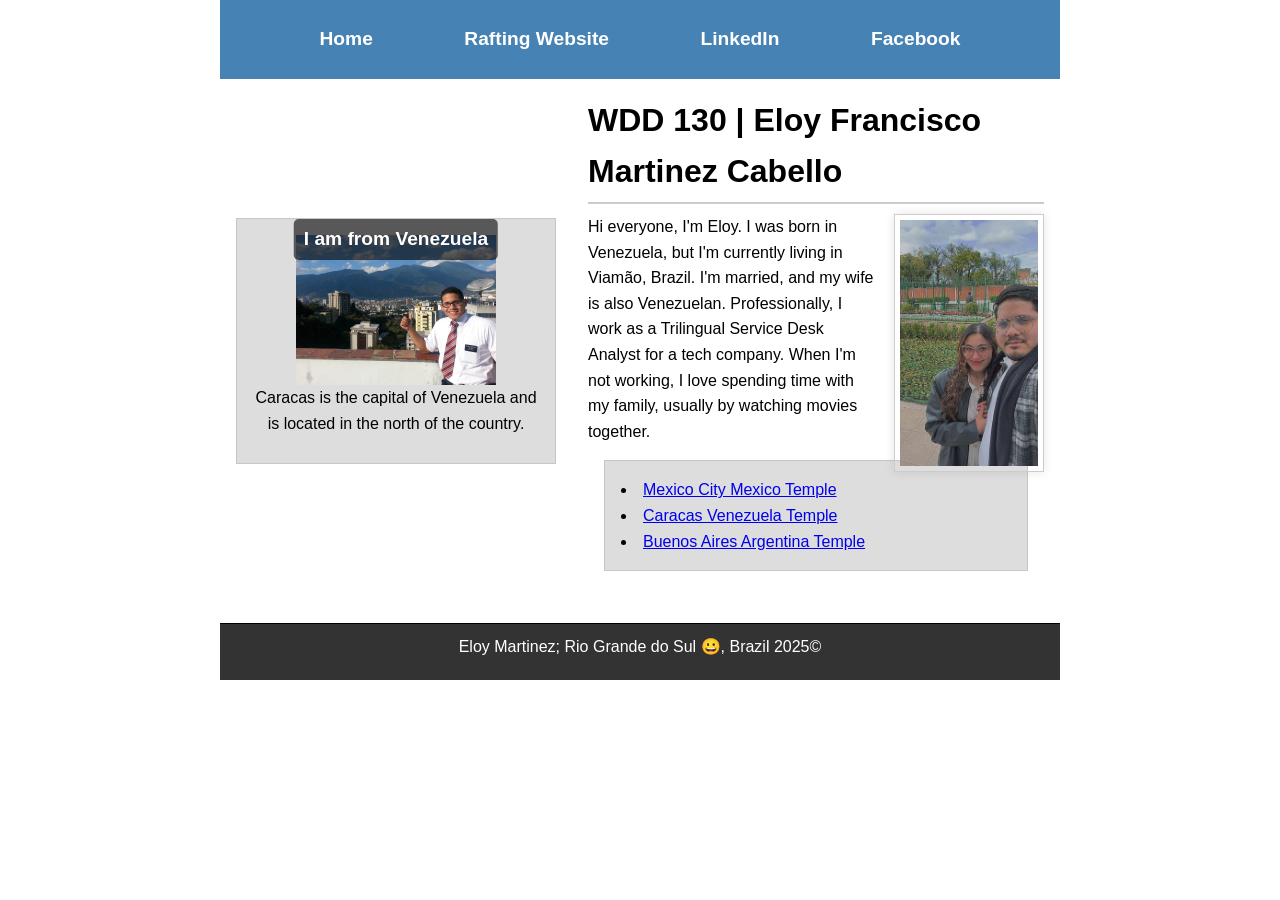
<file: index.html>
<!DOCTYPE html>
<html lang="en">

<head>
    <meta charset="UTF-8">
    <meta name="viewport" content="width=device-width, initial-scale=1.0">
    <title> WDD 130 | Eloy Francisco Martinez Cabello </title>
    <meta name="description"
        content="Eloy Francisco Martinez Cabello's WDD 130 course homepage, serving as a portal for class projects and assignments.">
    <meta name="author" content="Eloy Francisco Martinez Cabello">
    <link rel="stylesheet" href="styles/styles.css">
</head>

<body>
    <header>
        <nav>
            <a href="#">Home</a>
            <a href="wwr/">Rafting Website</a>
            <a href="https://www.linkedin.com/in/eloymarca/" target="_blank" rel="noopener noreferrer">LinkedIn</a>
            <a href="https://www.facebook.com/eloy.martinez.136304" target="_blank"
                rel="noopener noreferrer">Facebook</a>
        </nav>
    </header>

    <div class="grid">
        <main>
            <div class="main-content">
                <h1> WDD 130 | Eloy Francisco Martinez Cabello </h1>
                <img src="images/profile.jpg" alt="We in the Porto Alegre temple">
                <p>Hi everyone, I'm Eloy. I was born in Venezuela, but I'm currently living in Viamão, Brazil. I'm
                    married,
                    and
                    my wife is also Venezuelan. Professionally, I work as a Trilingual Service Desk Analyst for a tech
                    company.
                    When I'm not working, I love spending time with my family, usually by watching movies together.
                </p>
                <ul class="box">
                    <li><a href="https://www.churchofjesuschrist.org/temples/details/mexico-city-mexico-temple?lang=eng"
                            target="_blank" rel="noopener noreferrer">Mexico City Mexico Temple</a></li>
                    <li><a href="https://www.churchofjesuschrist.org/temples/details/caracas-venezuela-temple?lang=eng"
                            target="_blank" rel="noopener noreferrer">Caracas Venezuela Temple</a></li>
                    <li><a href="https://www.churchofjesuschrist.org/temples/details/buenos-aires-argentina-temple?lang=eng"
                            target="_blank" rel="noopener noreferrer">Buenos Aires Argentina Temple</a></li>

                </ul>
            </div>
        </main>

        <aside class="box">
            <h2>I am from Venezuela</h2>
            <img src="images/me-in-venezuela.jpg" alt="Me in Caracas, Venezuela">
            <p>Caracas is the capital of Venezuela and is located in the north of the country.</p>
        </aside>
    </div>
    <footer>
        <p>Eloy Martinez; Rio Grande do Sul 😀, Brazil 2025&copy;</p>
    </footer>
</body>

</html>
</file>
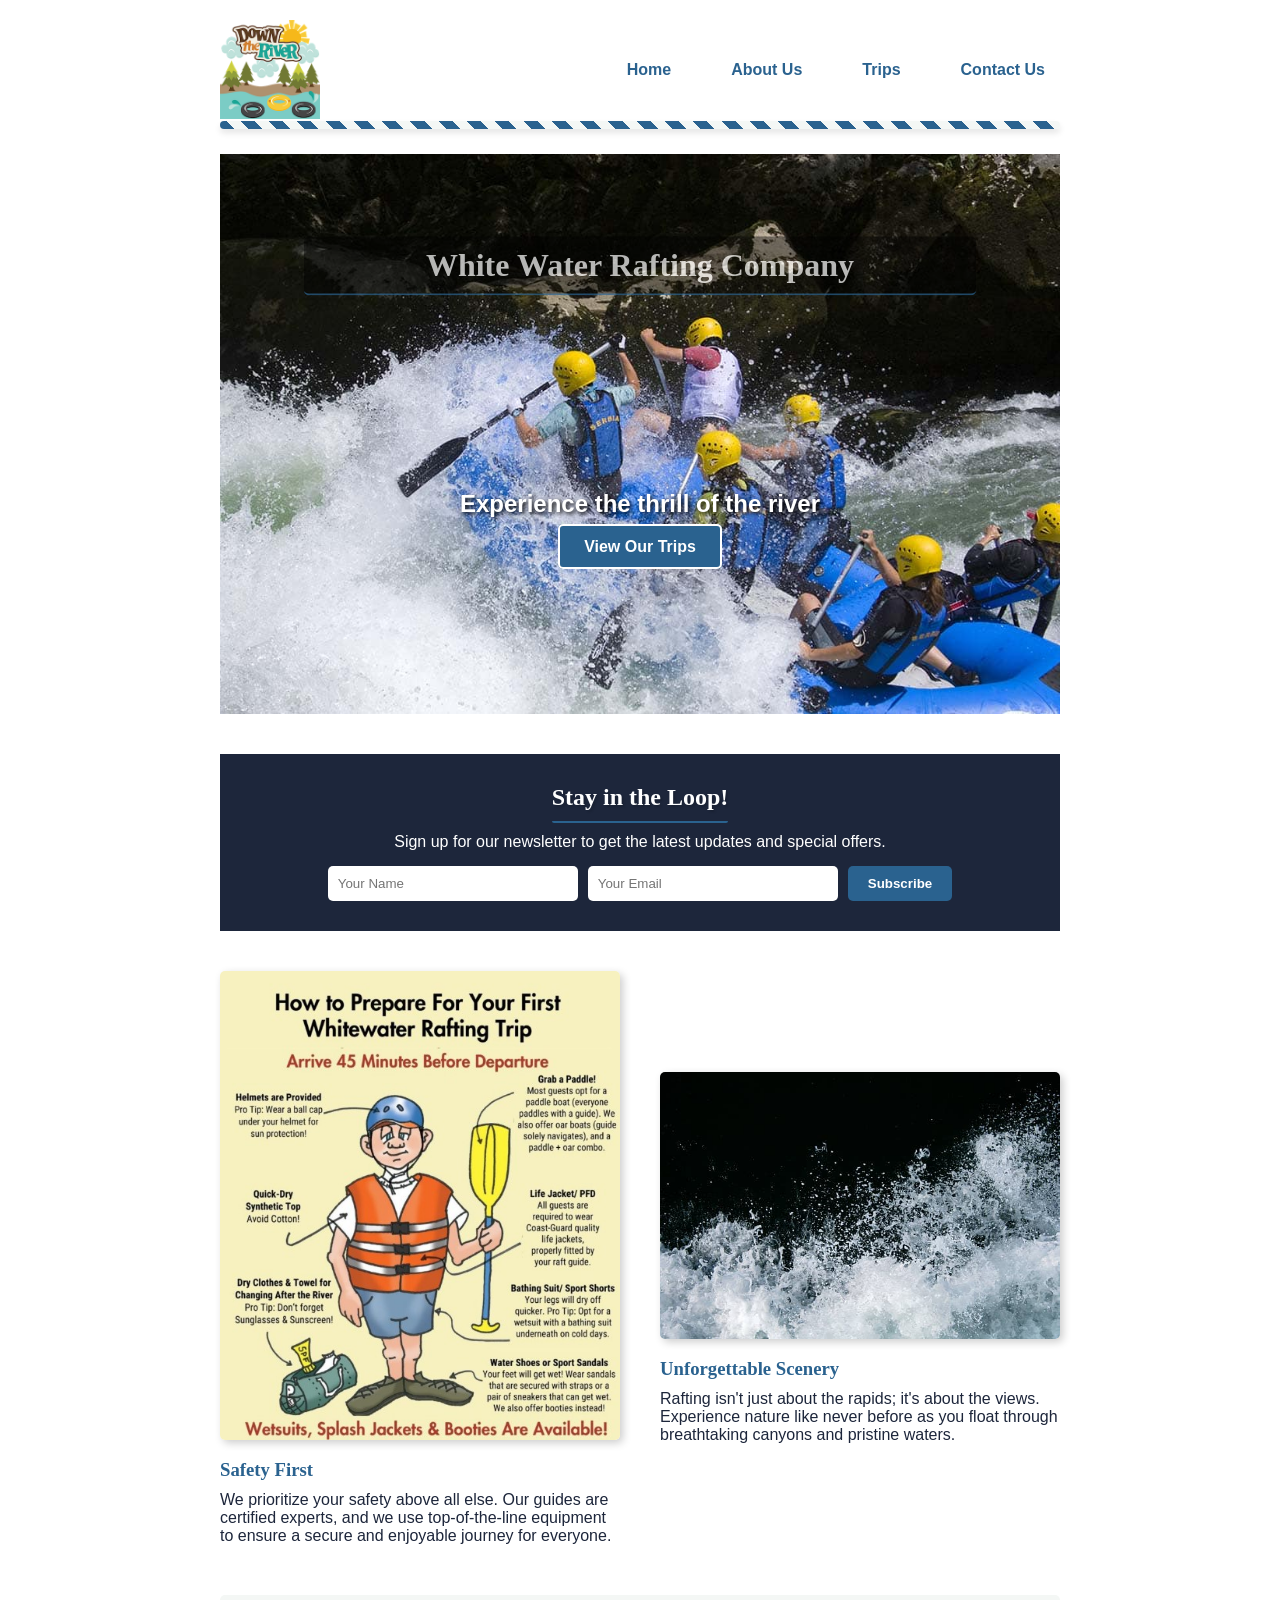
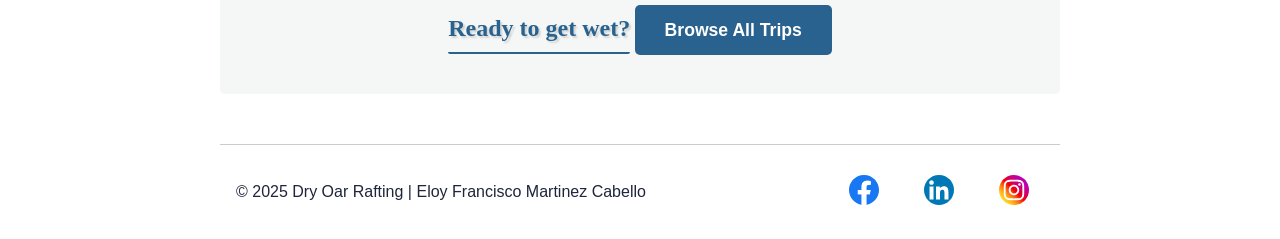
<file: wwr/index.html>
<!DOCTYPE html>
<html lang="en">

<head>
    <meta charset="UTF-8">
    <meta name="viewport" content="width=device-width, initial-scale=1.0">
    <title>Home | Dry Oar Rafting</title>
    <meta name="description"
        content="Welcome to Dry Oar Rafting. We offer the best whitewater rafting adventures for families and thrill-seekers. Book your trip today!">
    <meta name="author" content="Eloy Francisco Martinez Cabello">
    <link rel="stylesheet" href="styles/rafting.css">
</head>

<body>

    <header>
        <img src="images/wwr-logo.png" alt="Dry Oar Rafting Logo">

        <nav>
            <ul>
                <li><a href="index.html">Home</a></li>
                <li><a href="about.html">About Us</a></li>
                <li><a href="trips.html">Trips</a></li>
                <li><a href="contact.html">Contact Us</a></li>
            </ul>
        </nav>
    </header>

    <main>

        <div class="hero">
            <img src="images/hero-page.jpg" alt="Rafting adventure hero image">
            <h1>White Water Rafting Company</h1>
            <div class="hero-cta">
                <p>Experience the thrill of the river</p>
                <a href="trips.html" class="cta-button-hero">View Our Trips</a>
            </div>
        </div>

        <section class="newsletter">
            <h2>Stay in the Loop!</h2>
            <p>Sign up for our newsletter to get the latest updates and special offers.</p>
            <form action="#" method="get">
                <div class="form-row">
                    <input type="text" name="name" placeholder="Your Name" required>
                    <input type="email" name="email" placeholder="Your Email" required>
                    <button type="submit">Subscribe</button>
                </div>
            </form>
        </section>

        <section class="home-grid">
            <div class="grid-item">
                <img src="images/raftings3.jpg" alt="Safety first equipment">
                <h3>Safety First</h3>
                <p>We prioritize your safety above all else. Our guides are certified experts, and we use
                    top-of-the-line equipment to ensure a secure and enjoyable journey for everyone.</p>
            </div>

            <div class="grid-item">
                <img src="images/rafting5.jpg" alt="Beautiful scenery">
                <h3>Unforgettable Scenery</h3>
                <p>Rafting isn't just about the rapids; it's about the views. Experience nature like never before as you
                    float through breathtaking canyons and pristine waters.</p>
            </div>
        </section>

        <div class="bottom-cta">
            <h2>Ready to get wet?</h2>
            <a href="trips.html" class="cta-button">Browse All Trips</a>
        </div>

    </main>

    <footer>
        <p>© 2025 Dry Oar Rafting | Eloy Francisco Martinez Cabello</p>

        <nav class="socialmedia">
            <a href="https://facebook.com" target="_blank" rel="noopener">
                <img src="images/facebook-logo.svg" alt="Link to my Facebook page">
            </a>

            <a href="https://linkedin.com" target="_blank" rel="noopener">
                <img src="images/linkedin-logo.svg" alt="Link to my LinkedIn profile">
            </a>

            <a href="https://instagram.com" target="_blank" rel="noopener">
                <img src="images/instagram-logo.svg" alt="Link to my Instagram page">
            </a>
        </nav>
    </footer>

</body>

</html>
</file>
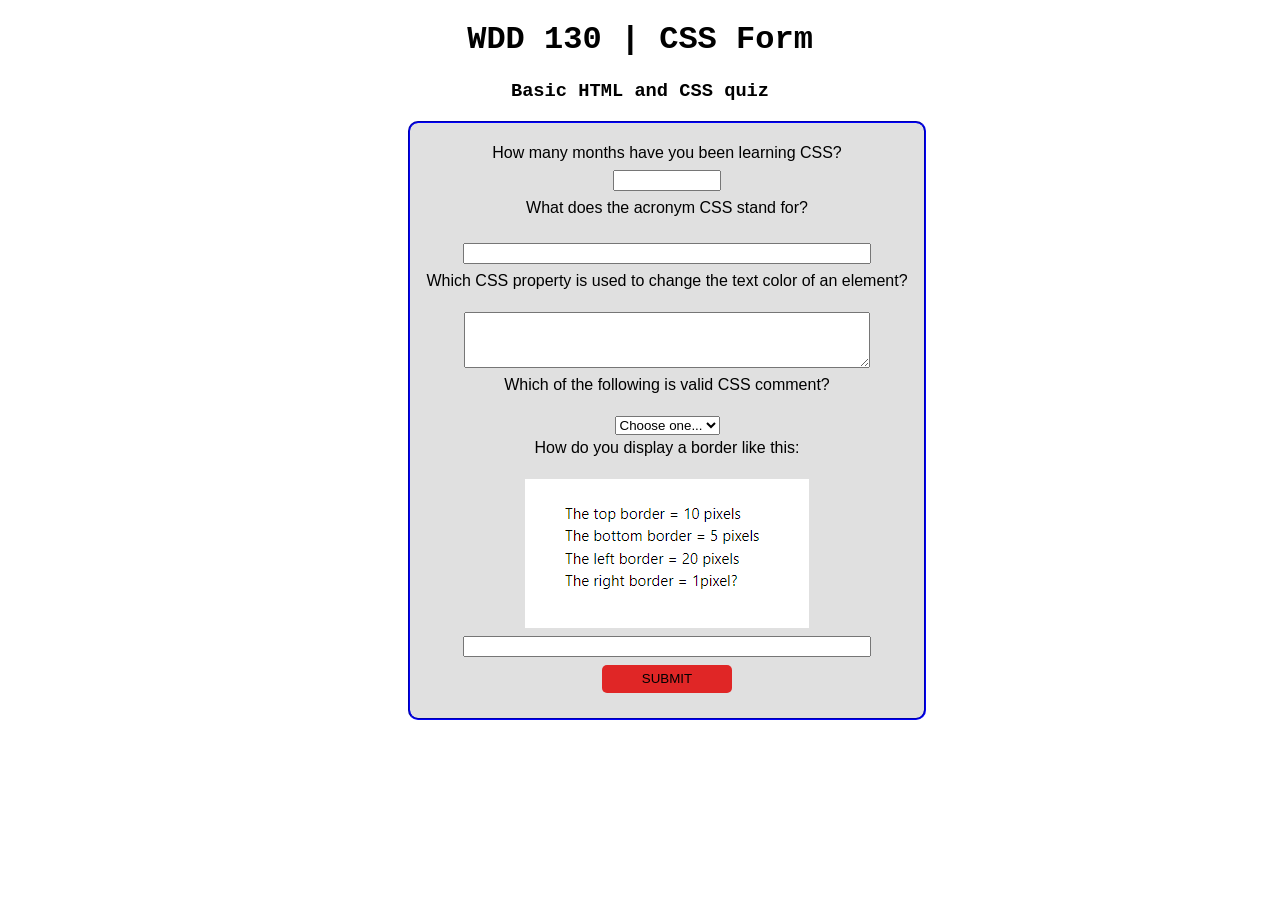
<file: quiz.html>
<!DOCTYPE html>
<html lang="en">
<head>
    <meta charset="UTF-8">
    <meta http-equiv="X-UA-Compatible" content="IE=edge">
    <meta name="viewport" content="width=device-width, initial-scale=1.0">
    <meta name="description" content="a short quiz about CSS">
    <meta name="author" content="Eloy Martinez">
    <title>An HTML quiz on CSS</title>
    <link rel="stylesheet" href="styles/quiz.css">
</head>
<body>
    <h1>WDD 130 | CSS Form </h1>
    <h3>Basic HTML and CSS quiz</h3>
    <fieldset>
        <form>
            <label for="you">How many months have you been learning CSS?</label>
            <input type="number" id="you" name="you" min="0" max="100">
            <label for="q1">What does the acronym CSS stand for?</label><br>
            <input type="text" name="q1" id="q1" required><br>
            <label for="q2">Which CSS property is used to change the text color of an element?</label><br>
            <textarea name="q2" id="q2" cols="30" rows="10" required></textarea><br>
            <label for="q3">Which of the following is valid CSS comment?</label><br>
            <select name="q3" id="q3" required>
                <option value="" >Choose one...</option>
                <option value="option-1"> ..__.. </option>
                <option value="option-2">  /* */  </option>
                <option value="option-3"> >--:> </option>
                <option value="option-4"> # </option>
            </select><br>
            <label for="q4">How do you display a border like this:</label><br>
            <img src="imagen/questioncss.png" alt="reference"><br>
            <input type="text" name="q4" id="q4" required><br>
            <button type="submit">SUBMIT</button>
        </form>
    </fieldset>
    
</body>
</html>
</file>
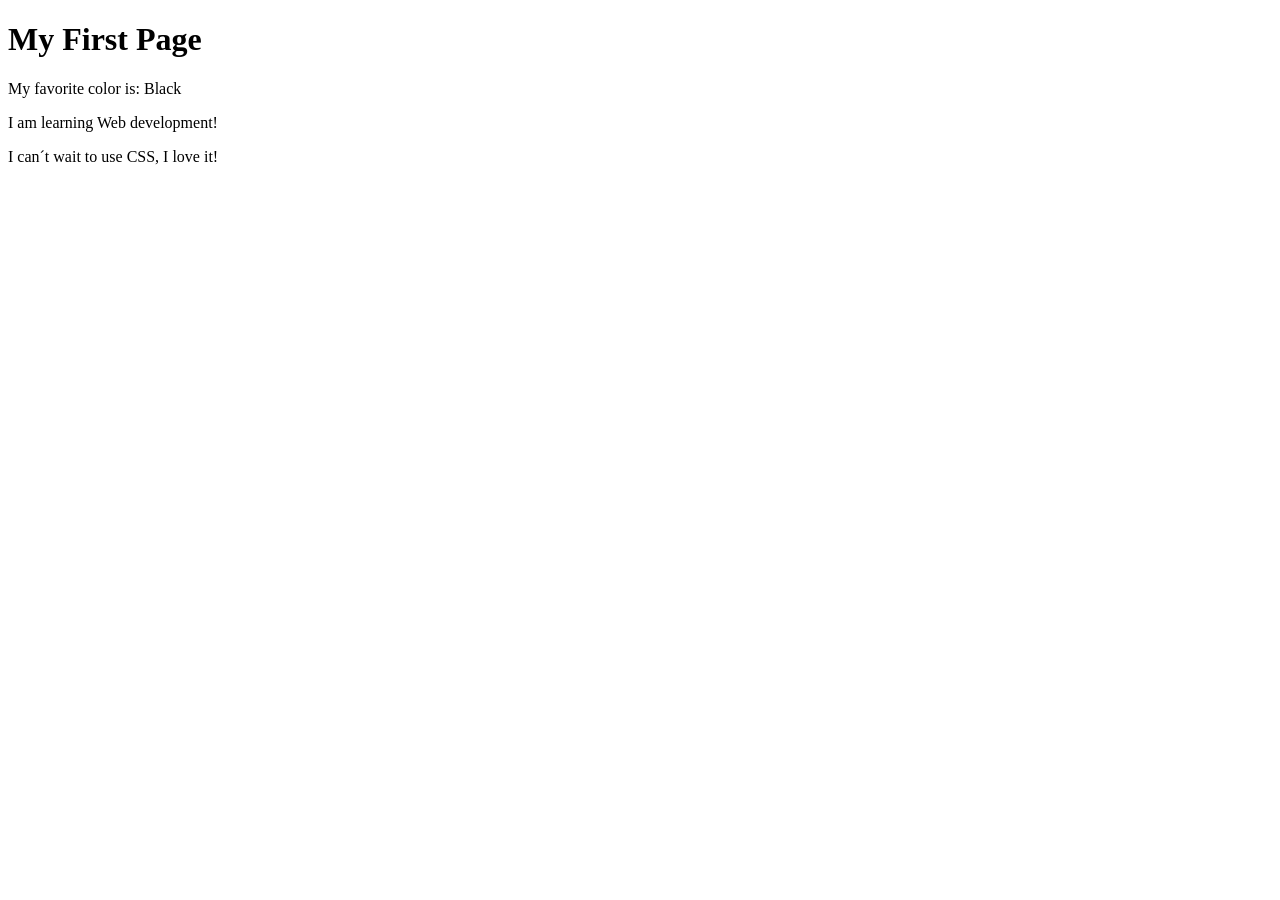
<file: week01/first-page.html>
<!DOCTYPE html>
<html lang="en">

<head>
    <meta charset="UTF-8">
    <meta name="viewport" content="width=device-width, initial-scale=1.0">
    <title>My First Page</title>
</head>

<body>
    <h1>My First Page</h1>
    <p>My favorite color is: Black</p>
    <p>I am learning Web development!</p>
    <p>I can´t wait to use CSS, I love it! </p>
</body>

</html>
</file>
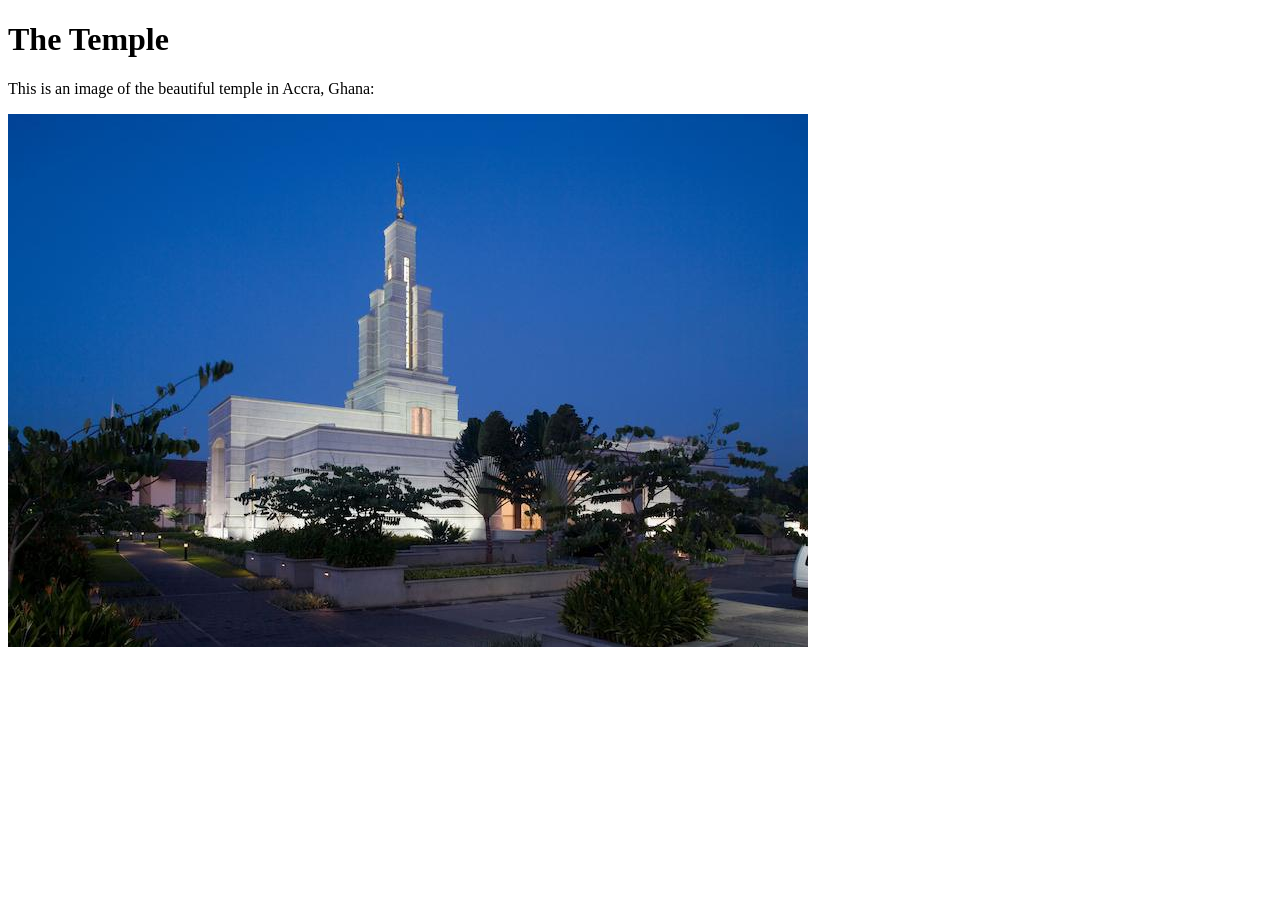
<file: week01/images-solution.html>
<!DOCTYPE html>
<html lang="en">
<head>
    <meta charset="UTF-8">
    <meta name="viewport" content="width=device-width, initial-scale=1.0">
    <title>Temple Image</title>
</head>
<body>
    <h1>The Temple</h1>
    <p>This is an image of the beautiful temple in Accra, Ghana:</p>
    <img src="images/temple-small.jpg" alt="The Accra Ghana Temple">
    
</body>
</html>
</file>
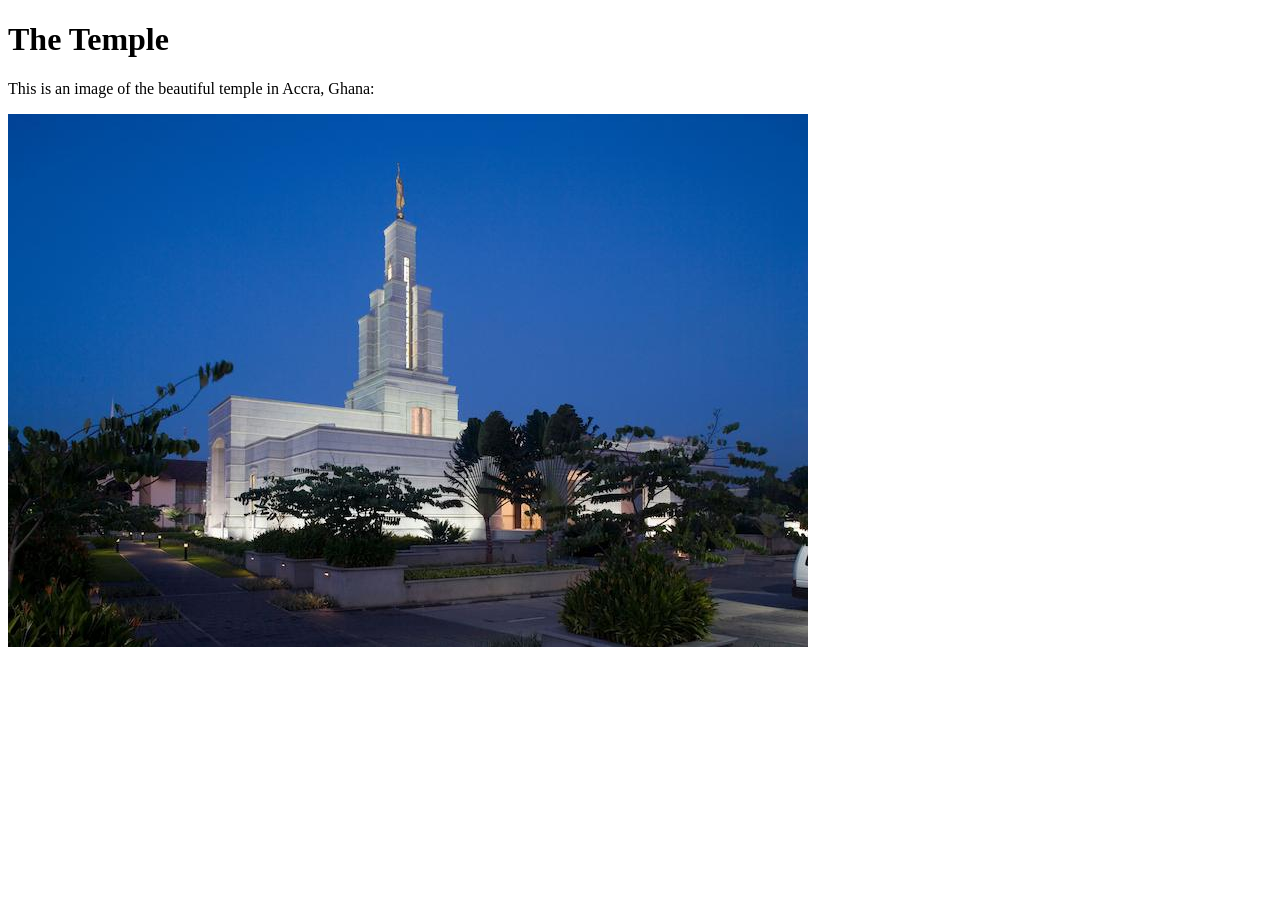
<file: week01/images.html>
<!DOCTYPE html>
<html lang="en">

<head>
    <meta charset="UTF-8">
    <meta name="viewport" content="width=device-width, initial-scale=1.0">
    <title>Temple Image</title>
</head>

<body>
    <h1>The Temple</h1>
    <p>This is an image of the beautiful temple in Accra, Ghana:</p>
    <img src="images/temple-small.jpg" alt="The Accra Ghana Temple">

</body>

</html>
</file>
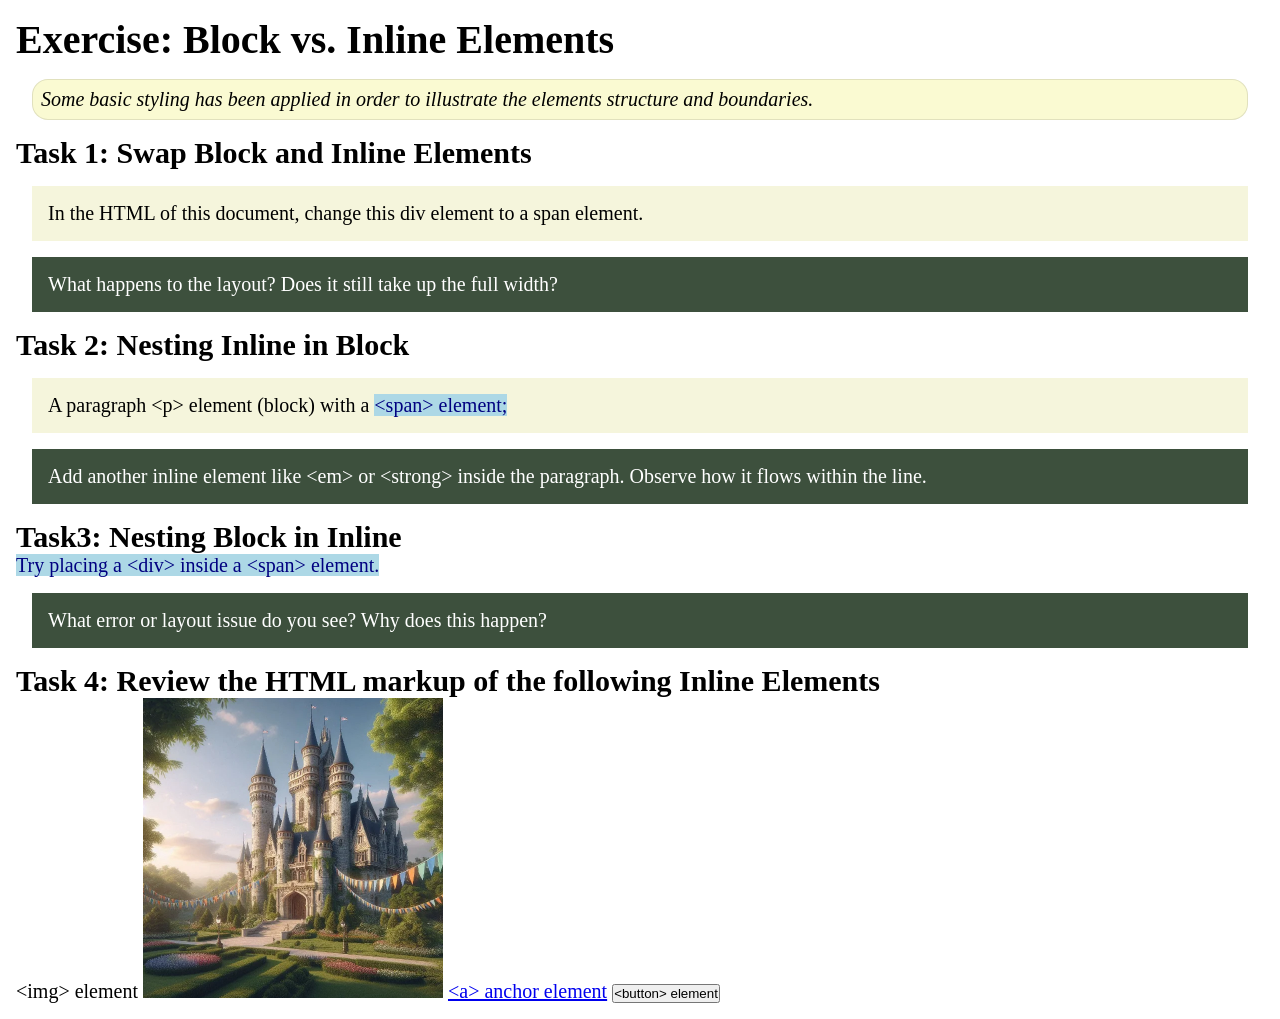
<file: week02/block-vs-inline.html>
<!DOCTYPE html>
<html lang="en">

<head>
    <meta charset="UTF-8">
    <meta name="viewport" content="width=device-width, initial-scale=1.0">
    <title>Exercise: Block vs. Inline Elements</title>
    <link rel="stylesheet" href="styles/block-vs-inline.css">
</head>

<body>
    <main>
        <h1>Exercise: Block vs. Inline Elements</h1>
        <p class="note">Some basic styling has been applied in order to illustrate the elements structure and
            boundaries.</p>

        <h2>Task 1: Swap Block and Inline Elements</h2>
        <div>In the HTML of this document, change this div element to a span element.</div>

        <p class="question">What happens to the layout? Does it still take up the full width?</p>

        <h2>Task 2: Nesting Inline in Block</h2>
        <p>A paragraph &lt;p&gt; element (block) with a <span>&lt;span&gt; element;</span></p>
        <p class="question">Add another inline element like &lt;em&gt; or &lt;strong&gt; inside the paragraph. Observe
            how it flows within the line.</p>

        <h2>Task3: Nesting Block in Inline</h2>
        <span>Try placing a &lt;div&gt; inside a &lt;span&gt; element.</span>
            <p class="question">What error or layout issue do you see? Why does this happen?</p>


            <h2>Task 4: Review the HTML markup of the following Inline Elements</h2>
        &lt;img&gt; element
        <img src="images/castle.webp" alt="placeholder image (images are inline)" width="300" height="300">
        <a href="https://churchofjesuschrist.org">&lt;a&gt; anchor element</a>
        <button type="button">&lt;button&gt; element</button>
    </main>
</body>

</html>
</file>
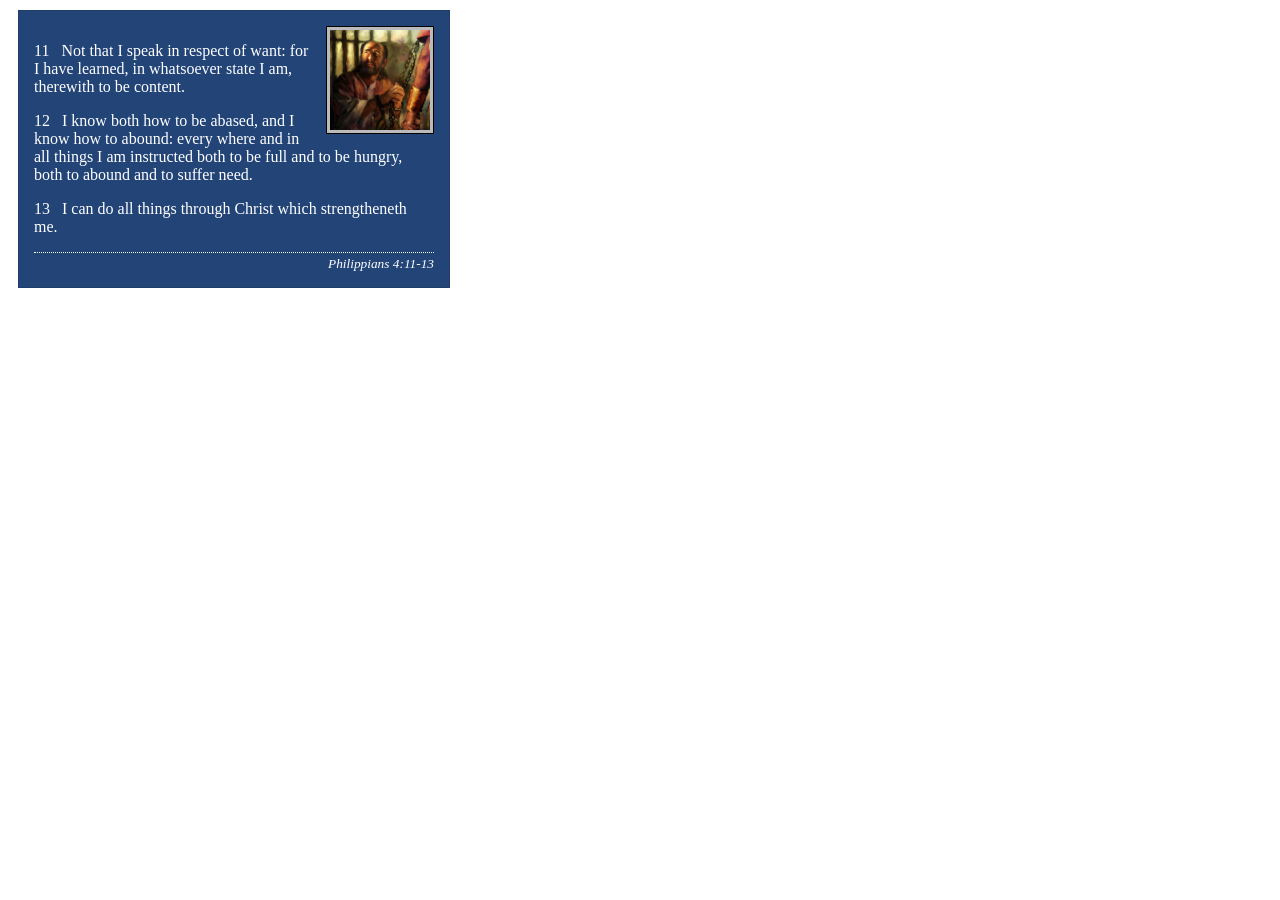
<file: week02/box-model-solution.html>
<!DOCTYPE html>
<html lang="en">
<head>
    <meta charset="UTF-8">
    <meta name="viewport" content="width=device-width, initial-scale=1.0">
    <title>Box Model Activity</title>
    <link rel="stylesheet" href="styles/box-model-solution.css">
</head>
<body>
    <main>
        <div class="callout">
            <img src="images/apostle-paul-imprisoned.webp" alt="Paul the Apostle - Imprisoned in Rome" width="200" height="200">
            <blockquote>
                <p>11 &nbsp; Not that I speak in respect of want: for I have learned, in whatsoever state I am, therewith to be content.</p>
                <p>12 &nbsp; I know both how to be abased, and I know how to abound: every where and in all things I am instructed both to be full and to be hungry, both to abound and to suffer need.</p>
                <p>13 &nbsp; I can do all things through Christ which strengtheneth me.</p>
            </blockquote>
            <cite>Philippians 4:11-13</cite>
        </div>
    </main>
</body>
</html>
</file>
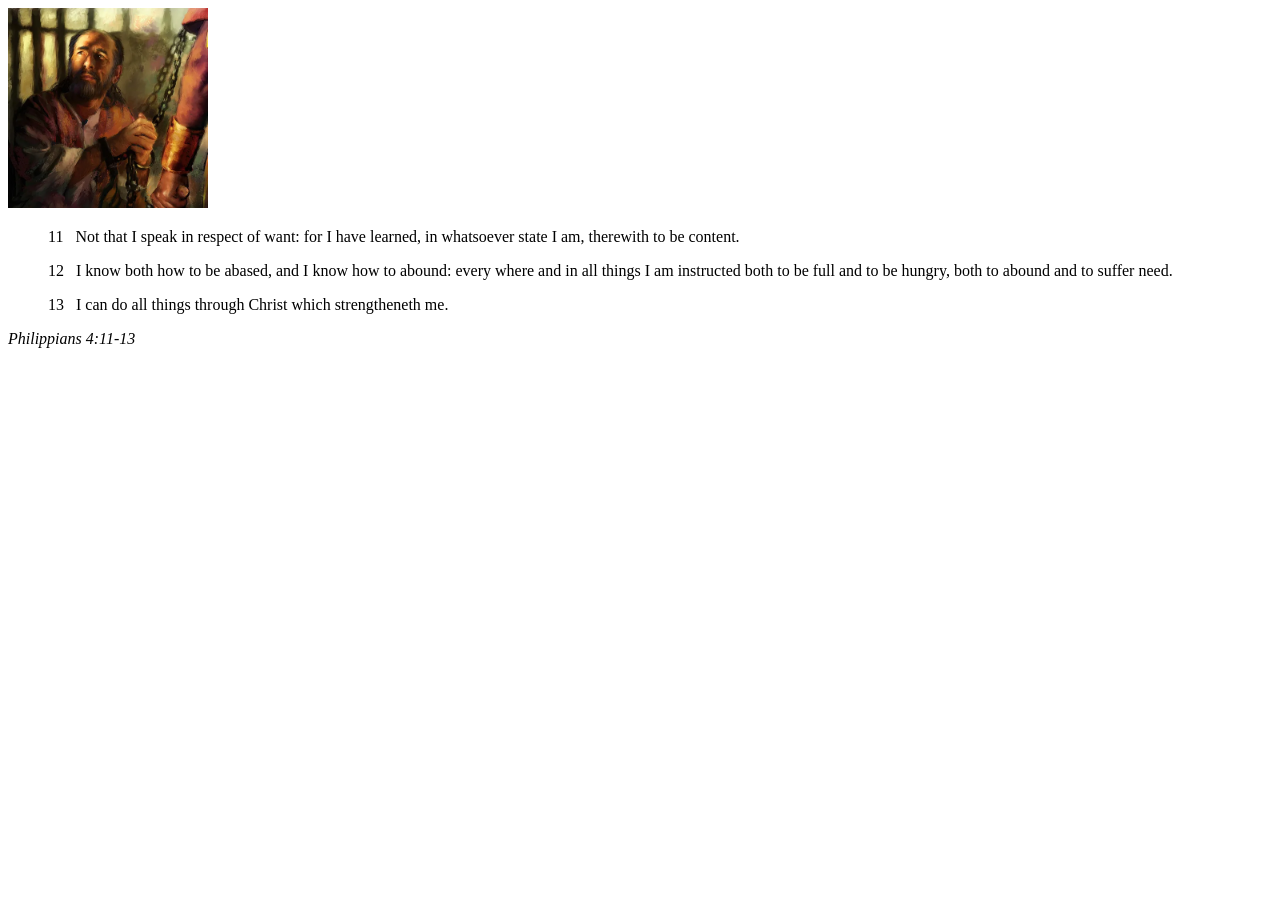
<file: week02/box-model.html>
<!DOCTYPE html>
<html lang="en">
<head>
    <meta charset="UTF-8">
    <meta name="viewport" content="width=device-width, initial-scale=1.0">
    <title>Box Model Activity</title>
</head>
<body>
    <main>
        <div class="callout">
            <img src="images/apostle-paul-imprisoned.webp" alt="Paul the Apostle - Imprisoned in Rome" width="200" height="200">
            <blockquote>
                <p>11 &nbsp; Not that I speak in respect of want: for I have learned, in whatsoever state I am, therewith to be content.</p>
                <p>12 &nbsp; I know both how to be abased, and I know how to abound: every where and in all things I am instructed both to be full and to be hungry, both to abound and to suffer need.</p>
                <p>13 &nbsp; I can do all things through Christ which strengtheneth me.</p>
            </blockquote>
            <cite>Philippians 4:11-13</cite>
        </div>
    </main>
</body>
</html>
</file>
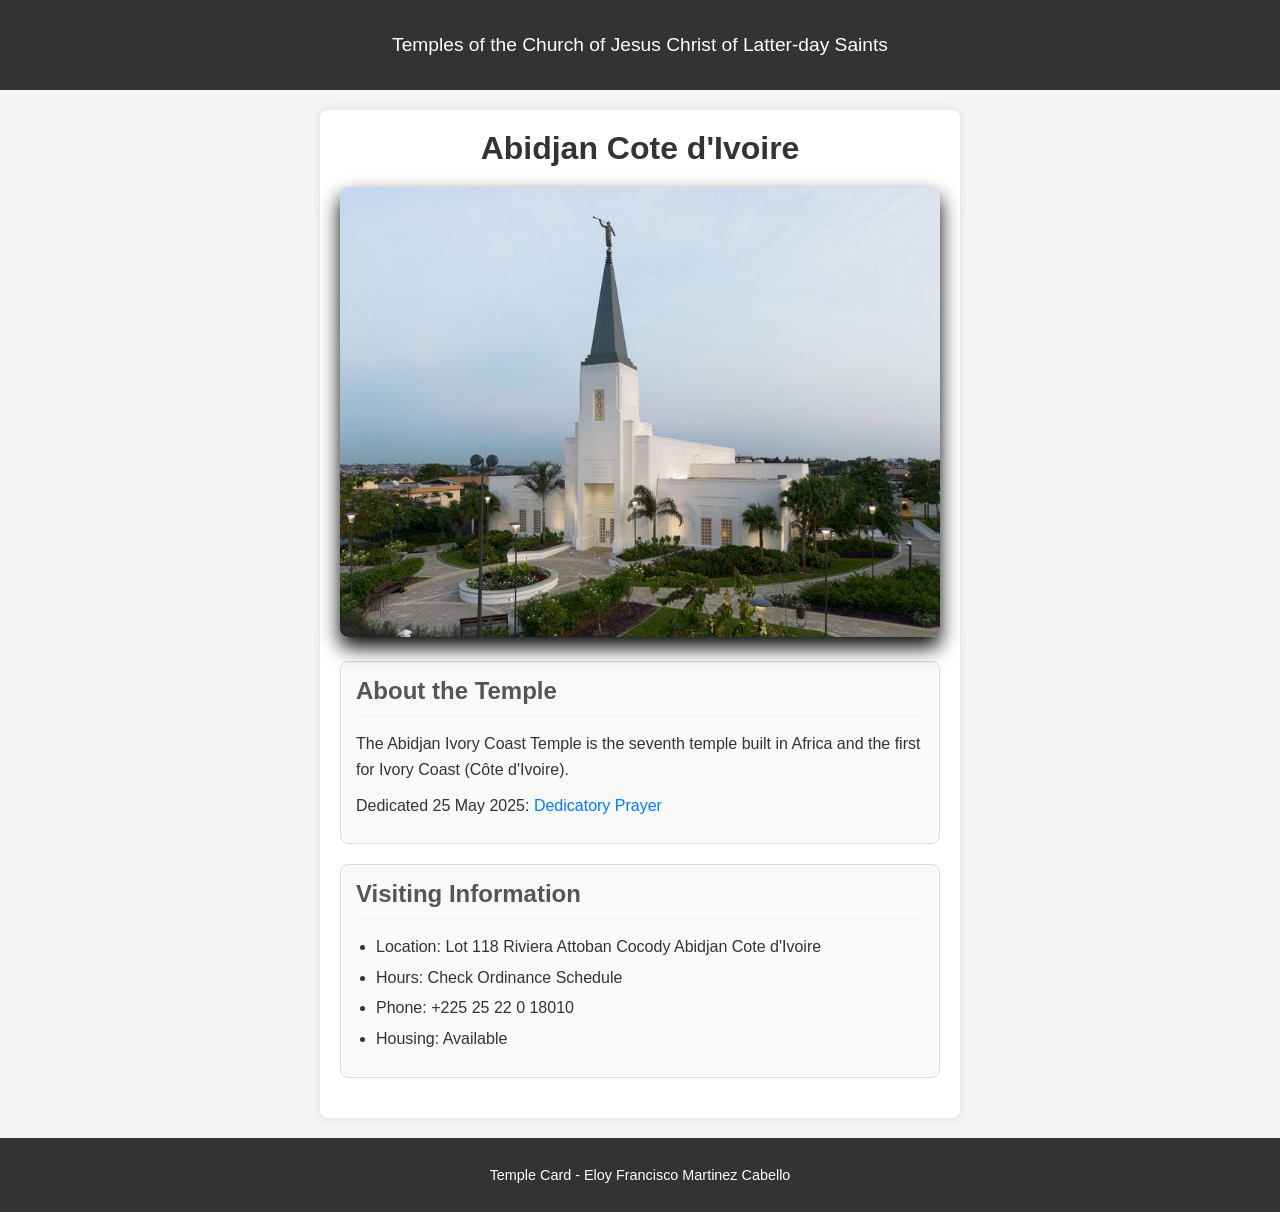
<file: week02/temple.html>
<!DOCTYPE html>
<html lang="en">

<head>
    <meta charset="UTF-8">
    <meta name="viewport" content="width=device-width, initial-scale=1.0">
    <title>Temple Card - Abidjan Cote d'Ivoire</title>
    <link rel="stylesheet" href="styles/temple.css">
</head>

<body>
    <header>
        <p>Temples of the Church of Jesus Christ of Latter-day Saints</p>
    </header>
    <main>
        <h1>Abidjan Cote d'Ivoire</h1>
        <picture>
            <img src="images/abidjan-ivory-coast.jpeg" alt="Abidjan Cote d'Ivoire Temple">
        </picture>
        <section>
            <h2>About the Temple</h2>
            <p>The Abidjan Ivory Coast Temple is the seventh temple built in Africa and the first for Ivory Coast (Côte
                d'Ivoire).</p>
            <p>Dedicated 25 May 2025: <a
                    href="https://www.churchofjesuschrist.org/temples/dedicatory-prayer/abidjan-ivory-coast-temple/2025-05-25?lang=eng"
                    target="_blank" rel="noopener noreferrer">Dedicatory Prayer</a></p>
        </section>
        <section>
            <h2>Visiting Information</h2>
            <ul>
                <li>Location: Lot 118 Riviera Attoban Cocody Abidjan Cote d'Ivoire</li>
                <li>Hours: Check Ordinance Schedule</li>
                <li>Phone: +225 25 22 0 18010</li>
                <li>Housing: Available</li>
            </ul>
        </section>
    </main>
    <footer>
        <p>Temple Card - Eloy Francisco Martinez Cabello</p>
    </footer>
</body>

</html>
</file>
<file: styles/styles.css>
*{
  margin: 0;
  padding: 0;
  box-sizing: border-box;
}


body {
    font-family: Arial, sans-serif;
    line-height: 1.6;
}

header, .grid, footer{
  max-width: 840px;
  margin: 0 auto;
}

nav{
  background-color: steelblue;
  padding: 1rem;
  display: flex;
  justify-content: space-evenly;
  align-items: center;
}

nav a {
  display: block;
  padding: 0.5rem;
  text-decoration: none;
  font-size: 1.2rem;
  font-weight: 700;
  color: #fff; 
}

nav a:hover {
    background-color: #555;
    border-radius: 5px;
}

/* Grid Layout */
.grid {
  display: grid;
  align-items: center;
}

main {
  grid-column: 2/3;
  margin: 1rem;
}

aside {
  width: 20rem;
  position: relative;
  grid-column: 1/2;
  grid-row: 1/2;
  text-align: center;
}

h1{
    color: #000;
    border-bottom: 2px solid #ccc; 
    padding-bottom: 5px;
    margin-bottom: 10px;
}

main img{
    width: 150px;
    height: auto;
    border: 1px solid #ccc;
    padding: 5px;
    box-shadow: 0 0 10px rgba(0,0,0,0.1);
    float: right; 
    margin: 0 0 10px 15px; 
}

aside img{
    width: 200px;
    height: auto;
    display: block; 
    margin: 0 auto;
}

p { 
    padding: 0;
    margin-bottom: 10px;
}

ul {
    list-style-position: inside; 
}

aside h2{
    position: absolute;
    top: 0px;
    left: 50%; 
    transform: translateX(-50%); 
    color: white;
    background-color: rgba(0, 0, 0, 0.6); 
    padding: 5px 10px;
    border-radius: 5px;
    font-size: 1.2rem;
    white-space: nowrap;
}

footer {
    margin-top: 20px;
    border-top: 1px solid #000;
    text-align: center;
    padding: 10px 0;
    background-color: #333; 
    color: white; 
}

.box {
  margin: 1rem;
  border: 1px solid rgb(0 0 0 / 10%);
  padding: 1rem;
  background-color: #ddd;
  color: #000;
}
</file>
<file: wwr/styles/rafting.css>
* {
    margin: 0;
    padding: 0;
    box-sizing: border-box;
}

:root {
    --primary-color: #2A628F;
    --accent1-color: #1D263B;
    --accent2-color: #F4F7F5;

    --heading-font: 'Georgia', serif;
    --body-font: 'Arial', Helvetica, sans-serif;
}

body {
    font-family: var(--body-font);
    color: var(--accent1-color);
}

header, main, footer {
    width: 840px;
    margin: 0 auto;
}

h1, h2 {
    font-family: var(--heading-font);
    color: var(--primary-color);
    text-shadow: 2px 2px 2px rgba(0,0,0,0.15);
    border-bottom: 2px solid var(--primary-color);
    padding-bottom: 10px; 
    margin-bottom: 20px; 
    display: inline-block; 
    border-radius: 2px;
}


header {
    display: grid;
    grid-template-columns: auto 1fr;
    align-items: center;
    padding: 20px 0 5px 0; 
    position: relative;
    margin: 0 auto 30px auto; 
    width: 840px; 
}

header img {
    max-width: 100px;
    height: auto;
    transition: transform 0.3s ease;
}

header::after {
    content: '';
    position: absolute;
    bottom: -5px;
    left: 0;
    width: 100%;
    height: 8px; 
    border-radius: 4px; 
    
    background: repeating-linear-gradient(
        45deg,
        var(--primary-color),      
        var(--primary-color) 10px,
        var(--accent2-color) 10px, 
        var(--accent2-color) 20px 
    );
    box-shadow: 0 4px 6px rgba(0,0,0,0.1);
    z-index: 1; 
}

nav {
    margin: 0; 
}

nav ul {
    display: flex;
    justify-content: flex-end; 
    list-style-type: none;
    gap: 30px;
}

nav a {
    text-decoration: none;
    color: var(--primary-color);
    font-weight: bold;
    padding: 10px 15px;
    border-radius: 5px; 
    transition: all 0.3s ease;
}

nav a:hover {
    background-color: var(--primary-color); 
    color: #ffffff; 
    transform: translateY(-3px) scale(1.05);
    box-shadow: 0 4px 8px rgba(0,0,0,0.2); 
}

.hero {
    position: relative;
    margin-bottom: 40px;
}

.hero > img { 
    display: block;
    width: 100%;
    height: auto;
}

.hero h1 {
    position: absolute;
    top: 20px;
    width: 100%;
    padding: 16px;
    text-align: center;
    opacity: 0.7;
    background-color: var(--accent1-color);
    color: #fff;
}

.hero article {
    position: absolute;
    top: 90px;
    width: 80%;
    left: 10%; 
    padding: 20px;
    background-color: var(--accent2-color);
    opacity: 0.9;
    border-radius: 5px;
}

.hero article img {
    float: right;
    width: 125px;
    margin: 0 0 10px 10px;
    border: 1px solid var(--primary-color);
    box-shadow: 2px 2px 5px rgba(0, 0, 0, 0.3);
}

.history {
    margin: 20px 0;
    padding: 0 16px;
}

.history-content {
    display: grid;
    grid-template-columns: 1fr 200px 1fr; 
    gap: 20px;
    align-items: center;
    margin-top: 15px;
}

.history-content img {
    width: 100%;
    height: auto;
    border-radius: 5px;
}

.adventure {
    margin: 40px 0;
    padding: 0 16px;
    text-align: center;
}

.adventure-grid {
    display: flex;
    justify-content: space-between;
    gap: 10px;
    margin-top: 20px;
}

figure {
    margin: 0;
    width: 18%;
}

figure img {
    width: 100%;
    height: auto;
    box-shadow: 2px 2px 5px rgba(0,0,0,0.2);
}

figcaption {
    font-size: 0.9rem;
    margin-top: 5px;
    color: var(--primary-color);
}

footer {
    display: flex;
    justify-content: space-between; 
    align-items: center;
    padding: 20px 16px;
    margin-top: 40px;
    border-top: 1px solid #ccc;
}

.socialmedia {
    display: flex;
    gap: 15px;
    margin: 0;
}

.socialmedia a {
    text-decoration: none;
}

.socialmedia img {
    width: 30px;  
    height: auto; 
    transition: transform 0.3s ease;
}

.socialmedia img:hover {
    transform: scale(1.2); 
}

.company-info {
    text-align: center;
    margin: 30px 0;
    padding: 20px;
    background-color: var(--accent2-color);
    border-radius: 5px;
}

.company-info h1 {
    margin-bottom: 10px;
}

.contact-grid {
    display: grid;
    grid-template-columns: 1fr 1fr;
    gap: 30px;
    margin-bottom: 40px;
}

.map-container iframe {
    width: 100%;
    height: 100%;
    min-height: 400px;
    border: 0;
    border-radius: 5px;
    box-shadow: 2px 2px 5px rgba(0,0,0,0.2);
}

.contact-form {
    padding: 20px;
    border: 1px solid #ccc;
    border-radius: 5px;
}

.contact-form h2 {
    margin-bottom: 15px;
}

.contact-form label {
    display: block;
    margin-bottom: 5px;
    font-weight: bold;
    color: var(--accent1-color);
}

.contact-form input[type="text"],
.contact-form input[type="email"],
.contact-form textarea {
    width: 100%;
    padding: 10px;
    margin-bottom: 15px;
    border: 1px solid #ccc;
    border-radius: 3px;
    font-family: var(--body-font);
}

.contact-form fieldset {
    border: 1px solid #ccc;
    padding: 10px;
    margin-bottom: 15px;
    border-radius: 3px;
}

.contact-form legend {
    padding: 0 5px;
    font-weight: bold;
    color: var(--primary-color);
}

.radio-group {
    display: flex;
    flex-direction: column;
    gap: 10px;
}

.radio-option {
    display: flex;
    align-items: center;
}

.radio-option input[type="radio"] {
    margin-right: 10px;
    margin-bottom: 0;
}

.radio-option label {
    margin-bottom: 0;
    font-weight: normal;
    cursor: pointer;
}

.checkbox-container {
    display: flex;
    align-items: center;
    margin-bottom: 20px;
}

.checkbox-container input {
    margin-right: 10px;
}

.checkbox-container label {
    margin: 0;
    font-weight: normal;
}

.contact-form button {
    background-color: var(--primary-color);
    color: #fff;
    padding: 12px 20px;
    border: none;
    border-radius: 5px;
    cursor: pointer;
    width: 100%;
    font-size: 1rem;
    font-weight: bold;
}

.contact-form button:hover {
    background-color: var(--accent1-color);
}

.employees {
    text-align: center;
    margin-bottom: 40px;
}

.employees h2 {
    margin-bottom: 20px;
}

.employee-grid {
    display: flex;
    justify-content: space-around;
    gap: 20px;
}

.employee-grid figure {
    width: 30%;
}

.employee-grid img {
    width: 100%;
    height: auto;
    border-radius: 50%;
    border: 2px solid var(--primary-color);
}

.cta-section {
    background-color: var(--accent2-color);
    text-align: center;
    padding: 40px 20px;
    margin: 20px 0;
    border-radius: 5px;
    border: 1px solid #ccc;
}

.cta-section h1 {
    margin-bottom: 15px;
}

.cta-section p {
    font-size: 1.2rem;
    margin-bottom: 25px;
}

.cta-button {
    background-color: var(--primary-color);
    color: white;
    padding: 15px 30px;
    text-decoration: none;
    font-weight: bold;
    border-radius: 5px;
    font-size: 1.1rem;
    transition: background-color 0.3s;
}

.cta-button:hover {
    background-color: var(--accent1-color);
}

.trips-grid {
    display: grid;
    grid-template-columns: repeat(3, 1fr); 
    gap: 20px;
    margin-bottom: 40px;
}

.trip-card {
    border: 1px solid #ccc;
    border-radius: 5px;
    overflow: hidden; 
    box-shadow: 2px 2px 5px rgba(0,0,0,0.1);
    background-color: #fff;
    display: flex;
    flex-direction: column;
}

.trip-card img {
    width: 100%;
    height: 200px;
    object-fit: cover; 
    border-bottom: 5px solid var(--primary-color);
}

.trip-card h2 {
    font-size: 1.3rem;
    margin: 15px;
    text-align: center;
}

.trip-card p {
    padding: 0 15px 15px 15px;
    line-height: 1.5;
    text-align: justify;
}

.trip-table-section {
    margin-bottom: 50px;
}

.trip-table-section h2 {
    text-align: center;
    margin-bottom: 20px;
}

table {
    width: 100%;
    border-collapse: collapse;
    margin: 0 auto;
    box-shadow: 2px 2px 10px rgba(0,0,0,0.1);
}

th, td {
    padding: 15px;
    text-align: left;
    border-bottom: 1px solid #ddd;
}

th {
    background-color: var(--primary-color);
    color: white;
    font-family: var(--heading-font);
}

tr:hover {
    background-color: var(--accent2-color);
}

.hero {
    position: relative;
    text-align: center;
}

.hero h1 {
    position: absolute;
    top: 20%;
    left: 50%;
    transform: translate(-50%, -50%); 
    background-color: rgba(0, 0, 0, 0.6);
    color: #ffffff; 
    padding: 10px 20px;
    border-radius: 5px;
    width: 80%;
}

.hero-cta {
    position: absolute;
    top: 60%;
    width: 100%;
    text-align: center;
}

.hero-cta p {
    color: white;
    font-size: 1.5rem;
    font-weight: bold;
    text-shadow: 2px 2px 4px #000;
    margin-bottom: 20px;
}

.cta-button-hero {
    background-color: var(--primary-color);
    color: white;
    padding: 12px 24px;
    text-decoration: none;
    border-radius: 5px;
    font-weight: bold;
    border: 2px solid white;
}

.cta-button-hero:hover {
    background-color: var(--accent2-color);
    color: var(--primary-color);
}


.newsletter {
    background-color: var(--accent1-color);
    color: white;
    padding: 30px;
    text-align: center;
    margin: 20px 0;
}

.newsletter h2 {
    color: white;
    margin-bottom: 10px;
}

.newsletter .form-row {
    display: flex;
    justify-content: center;
    gap: 10px;
    margin-top: 15px;
    flex-wrap: wrap;
}

.newsletter input {
    padding: 10px;
    border-radius: 5px;
    border: none;
    width: 250px;
}

.newsletter button {
    padding: 10px 20px;
    background-color: var(--primary-color);
    color: white;
    border: none;
    border-radius: 5px;
    cursor: pointer;
    font-weight: bold;
}

.newsletter button:hover {
    background-color: var(--accent2-color);
    color: var(--accent1-color);
}

.home-grid {
    display: grid;
    grid-template-columns: 1fr 1fr; 
    gap: 40px;
    margin: 40px 0;
    align-items: center;
}

.grid-item img {
    width: 100%;
    height: auto;
    border-radius: 5px;
    box-shadow: 3px 3px 8px rgba(0,0,0,0.2);
    margin-bottom: 15px;
}

.grid-item h3 {
    color: var(--primary-color);
    margin-bottom: 10px;
    font-family: var(--heading-font);
}

.bottom-cta {
    text-align: center;
    margin: 50px 0;
    padding: 20px;
    background-color: var(--accent2-color);
    border-radius: 5px;
}

.bottom-cta h2 {
    margin-bottom: 20px;
}
</file>
<file: styles/quiz.css>
fieldset{
  background-color: rgb(224, 224, 224);
  text-align: center;
  border-color:blue;
  border-radius:10px;
  align-content: center;
  height: 580px ;
  width: 490px;
  margin: 0em 25em auto;
  position:absolute;
}
input[type="number"]{
  width: 100px;
}
h1,h3{
  text-align: center;
  font-family: 'Courier New', Courier, monospace;
}

label{
  font-family: 'Franklin Gothic Medium', 'Arial Narrow', Arial, sans-serif;
  display: block;
  margin: 4px 0;
}

form input{
  margin: 4px 0;
  width: 400px;
}

form textarea{
  width: 400px;
  height: 50px;
}

form button {
  padding: 0.5em 3em;
  border: none;
  border-radius: 5px;
  background: rgb(224, 38, 38);
  margin: 4px 0;
  align-items: center;
}
</file>
<file: week02/styles/block-vs-inline.css>
* {
    margin: 0;
    padding: 0;
}

body {
    font-size: 20px;
    margin: 1rem;
}

p,
div {
    background-color: beige;
    margin: 1rem;
    padding: 1rem;
}

span {
    color: navy;
    background-color: lightblue;
}

code {
    margin: 0;
    padding: 0;
    color: green;
    font-size: 1.2rem;
}

.note {
    font-style: italic;
    background-color: lightgoldenrodyellow;
    border-radius: 1rem;
    border: 1px solid rgb(0 0 0 / 10%);
    margin: 1rem;
    padding: .5rem;
}

.question {
    background-color: #3d503d;
    color: #fff;
}
</file>
<file: week02/styles/box-model-solution.css>
.callout {
    max-width: 400px;
    margin: 10px;
    border: 1px solid rgba(0, 0, 0, .1);
    padding: 15px;
    background-color: #247;
    color: #fff;
}

.callout img {
    float: right;
    margin: 0 0 10px 15px;
    border: 1px solid #000;
    padding: 3px;
    background-color: #bbb;
    width: 100px;
    height: auto;

}

blockquote {
    margin: 0;
}

cite {
    display: block;
    border-top: 1px dotted #fff;
    padding-top: 3px;
    text-align: right;
    font-size: smaller;
}
</file>
<file: week02/styles/temple.css>
body {
    font-family: Arial, sans-serif;
    margin: 0;
    padding: 0;
    background-color: #f4f4f4;
    color: #333;
    display: flex;
    flex-direction: column;
    align-items: center;
}

header {
    width: 100%;
    background-color: #333;
    color: white;
    padding: 15px 0;
    text-align: center;
    font-size: 1.2em;
    margin-bottom: 20px;
}

main {
    width: 90%;
    max-width: 600px; 
    background-color: white;
    padding: 20px;
    box-shadow: 0 0 10px rgba(0, 0, 0, 0.1);
    border-radius: 8px;
    text-align: center;
}

h1 {
    color: #333;
    margin-top: 0;
    margin-bottom: 20px;
}

picture img {
    max-width: 100%;
    height: auto;
    border-radius: 8px;
    box-shadow: 0 4px 8px rgba(0, 0, 0, 0.2);
    margin-bottom: 20px;
    box-shadow: 0 10px 20px rgba(3, 4, 5, 6.7);
}

section {
    background-color: #f9f9f9;
    border: 1px solid #ddd;
    border-radius: 8px;
    padding: 15px;
    margin-bottom: 20px;
    text-align: left; 
}

section h2 {
    color: #555;
    margin-top: 0;
    border-bottom: 1px solid #eee;
    padding-bottom: 10px;
    margin-bottom: 15px;
}

section p,
section ul {
    margin: 0 0 10px 0;
    line-height: 1.6;
}

section ul {
    list-style-type: disc;
    padding-left: 20px;
}

section li {
    margin-bottom: 5px;
}

footer {
    width: 100%;
    background-color: #333;
    color: white;
    padding: 15px 0;
    text-align: center;
    margin-top: 20px;
    font-size: 0.9em;
}

a {
    color: #007bff; 
    text-decoration: none;
}

a:hover {
    text-decoration: underline;
}
</file>
